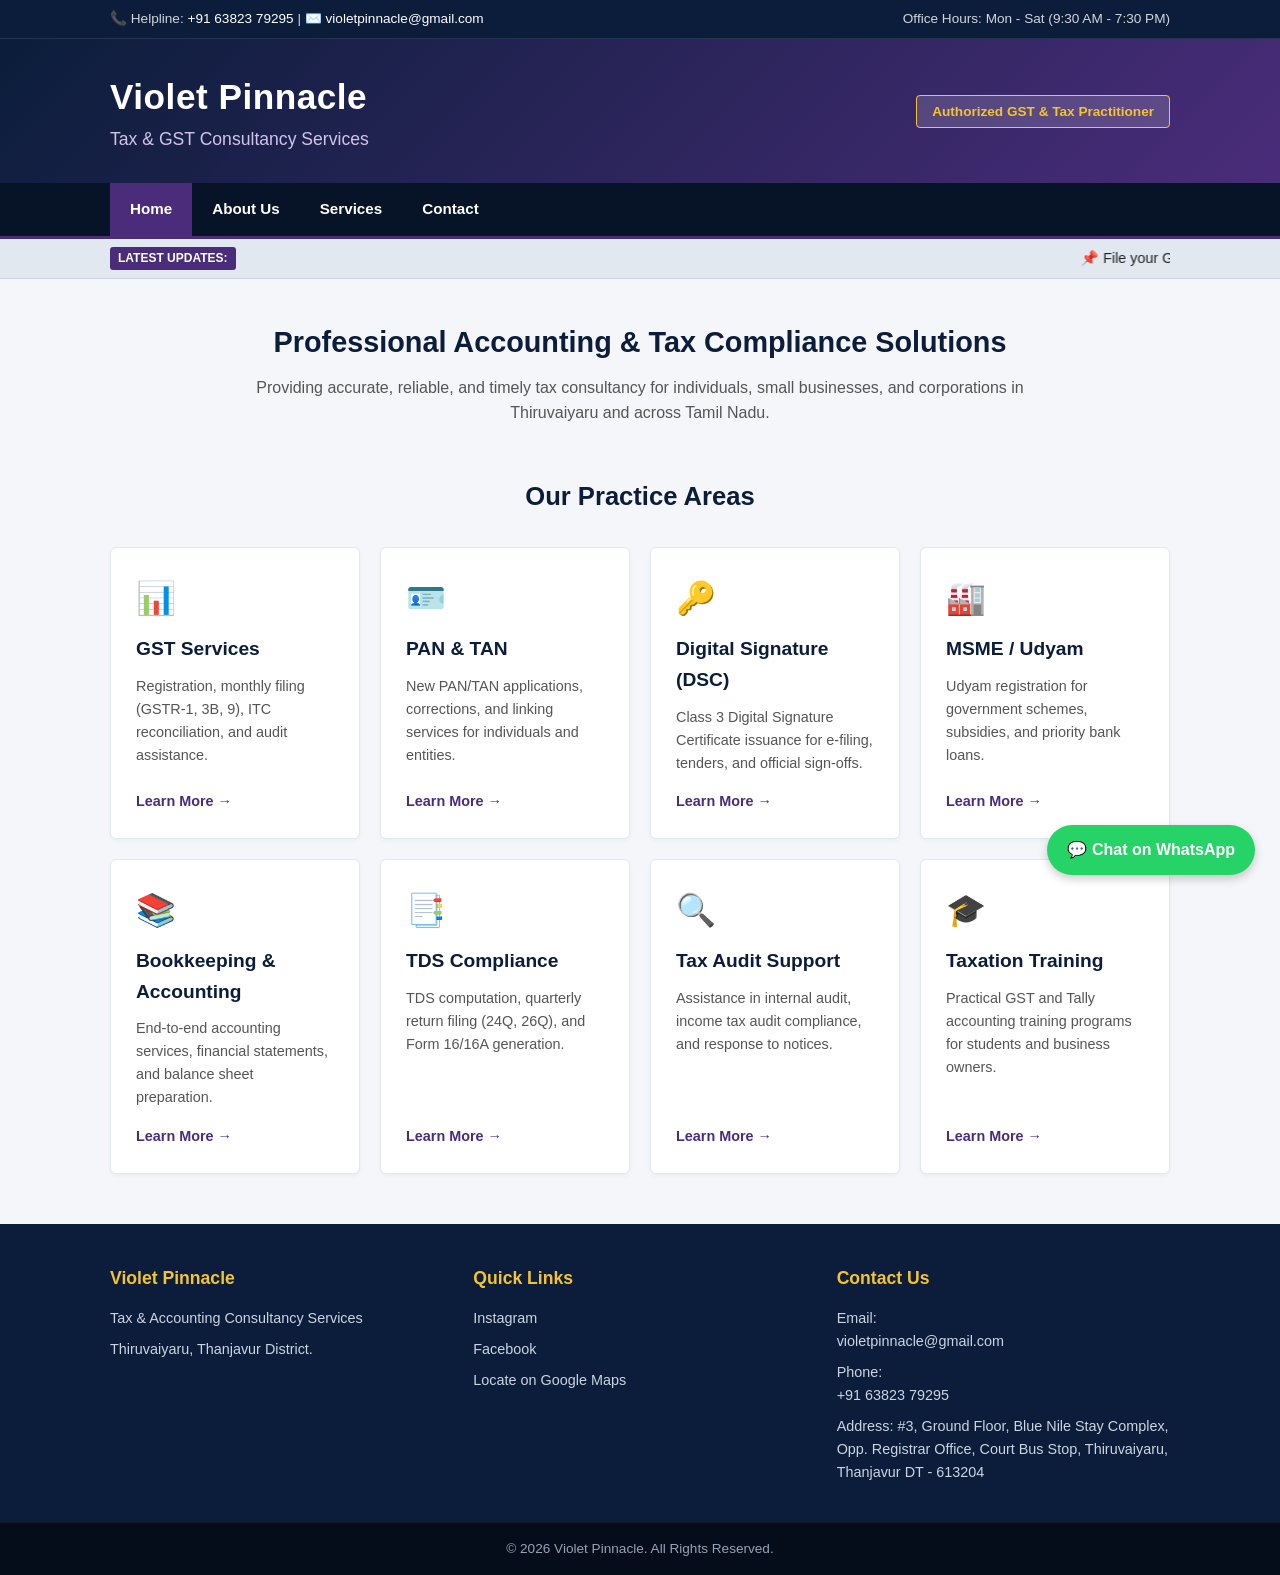
<file: index.html>
<!DOCTYPE html>
<html lang="en">
<head>
  <meta charset="UTF-8">
  <meta name="viewport" content="width=device-width, initial-scale=1.0">
  <title>Violet Pinnacle | Tax & GST Consultancy Services</title>
  <link rel="stylesheet" href="style.css">
</head>
<body>

  <!-- Top Utility Bar -->
  <div class="top-bar">
    <div class="container top-bar-content">
      <span>📞 Helpline: <a href="tel:+916382379295">+91 63823 79295</a> | ✉️ <a href="mailto:violetpinnacle@gmail.com">violetpinnacle@gmail.com</a></span>
      <span>Office Hours: Mon - Sat (9:30 AM - 7:30 PM)</span>
    </div>
  </div>

  <!-- Header -->
  <header>
    <div class="container header-container">
      <div>
        <h1>Violet Pinnacle</h1>
        <p class="tagline">Tax & GST Consultancy Services</p>
      </div>
      <div class="badge">
        <span>Authorized GST & Tax Practitioner</span>
      </div>
    </div>
  </header>

  <!-- Navigation -->
  <nav>
    <div class="container">
      <ul>
        <li><a href="index.html" class="active">Home</a></li>
        <li><a href="about.html">About Us</a></li>
        <li><a href="services.html">Services</a></li>
        <li><a href="contact.html">Contact</a></li>
      </ul>
    </div>
  </nav>

  <!-- Live Notice Ticker (Option 3) -->
  <div class="ticker-container">
    <div class="container ticker-flex">
      <span class="ticker-label">LATEST UPDATES:</span>
      <marquee behavior="scroll" direction="left" scrollamount="6">
        📌 File your GSTR-3B & GSTR-1 on time to avoid late fees | 📌 Income Tax Return (ITR) filing open for FY 2025-26 | 📌 Apply for new GST, MSME, & DSC registrations at Violet Pinnacle.
      </marquee>
    </div>
  </div>

  <!-- Main Content -->
  <main class="container">
    <section class="hero-section">
      <h2>Professional Accounting & Tax Compliance Solutions</h2>
      <p>Providing accurate, reliable, and timely tax consultancy for individuals, small businesses, and corporations in Thiruvaiyaru and across Tamil Nadu.</p>
    </section>

    <!-- Service Modules Grid (Option 2) -->
    <section class="services-section">
      <h2 class="section-title">Our Practice Areas</h2>
      <div class="services-grid">
        <div class="service-card">
          <div class="service-icon">📊</div>
          <h3>GST Services</h3>
          <p>Registration, monthly filing (GSTR-1, 3B, 9), ITC reconciliation, and audit assistance.</p>
          <a href="gst.html">Learn More &rarr;</a>
        </div>
        <div class="service-card">
          <div class="service-icon">🪪</div>
          <h3>PAN & TAN</h3>
          <p>New PAN/TAN applications, corrections, and linking services for individuals and entities.</p>
          <a href="pan.html">Learn More &rarr;</a>
        </div>
        <div class="service-card">
          <div class="service-icon">🔑</div>
          <h3>Digital Signature (DSC)</h3>
          <p>Class 3 Digital Signature Certificate issuance for e-filing, tenders, and official sign-offs.</p>
          <a href="dsc.html">Learn More &rarr;</a>
        </div>
        <div class="service-card">
          <div class="service-icon">🏭</div>
          <h3>MSME / Udyam</h3>
          <p>Udyam registration for government schemes, subsidies, and priority bank loans.</p>
          <a href="msme.html">Learn More &rarr;</a>
        </div>
        <div class="service-card">
          <div class="service-icon">📚</div>
          <h3>Bookkeeping & Accounting</h3>
          <p>End-to-end accounting services, financial statements, and balance sheet preparation.</p>
          <a href="accounting.html">Learn More &rarr;</a>
        </div>
        <div class="service-card">
          <div class="service-icon">📑</div>
          <h3>TDS Compliance</h3>
          <p>TDS computation, quarterly return filing (24Q, 26Q), and Form 16/16A generation.</p>
          <a href="tds.html">Learn More &rarr;</a>
        </div>
        <div class="service-card">
          <div class="service-icon">🔍</div>
          <h3>Tax Audit Support</h3>
          <p>Assistance in internal audit, income tax audit compliance, and response to notices.</p>
          <a href="audit.html">Learn More &rarr;</a>
        </div>
        <div class="service-card">
          <div class="service-icon">🎓</div>
          <h3>Taxation Training</h3>
          <p>Practical GST and Tally accounting training programs for students and business owners.</p>
          <a href="training.html">Learn More &rarr;</a>
        </div>
      </div>
    </section>
  </main>

  <!-- Floating WhatsApp Contact Button (Option 4) -->
  <a href="https://wa.me/916382379295" class="whatsapp-float" target="_blank">
    💬 Chat on WhatsApp
  </a>

  <!-- Footer -->
  <footer>
    <div class="container footer-content">
      <div class="footer-col">
        <h3>Violet Pinnacle</h3>
        <p>Tax & Accounting Consultancy Services</p>
        <p>Thiruvaiyaru, Thanjavur District.</p>
      </div>
      <div class="footer-col">
        <h3>Quick Links</h3>
        <a href="https://instagram.com/violet_pinnacle" target="_blank">Instagram</a>
        <a href="https://facebook.com/VioletPinnacle" target="_blank">Facebook</a>
        <a href="https://maps.google.com" target="_blank">Locate on Google Maps</a>
      </div>
      <div class="footer-col">
        <h3>Contact Us</h3>
        <p>Email: <a href="mailto:violetpinnacle@gmail.com">violetpinnacle@gmail.com</a></p>
        <p>Phone: <a href="tel:+916382379295">+91 63823 79295</a></p>
        <p>Address: #3, Ground Floor, Blue Nile Stay Complex, Opp. Registrar Office, Court Bus Stop, Thiruvaiyaru, Thanjavur DT - 613204</p>
      </div>
    </div>
    <div class="footer-bottom">
      <p>&copy; 2026 Violet Pinnacle. All Rights Reserved.</p>
    </div>
  </footer>

</body>
</html>
</file>
<file: style.css>
/* Color Palette: Navy, Slate, and Softer Violet (Option 5) */
:root {
  --primary-navy: #0b1d3a;
  --secondary-violet: #4a2c7a;
  --accent-gold: #f4c430;
  --bg-light: #f4f6f9;
  --card-bg: #ffffff;
  --text-dark: #222222;
  --text-muted: #555555;
}

* {
  margin: 0;
  padding: 0;
  box-sizing: border-box;
}

body {
  font-family: 'Segoe UI', Tahoma, Geneva, Verdana, sans-serif;
  background-color: var(--bg-light);
  color: var(--text-dark);
  line-height: 1.6;
}

.container {
  max-width: 1100px;
  margin: 0 auto;
  padding: 0 20px;
}

/* Utility Bar */
.top-bar {
  background-color: var(--primary-navy);
  color: #d1d5db;
  font-size: 0.85rem;
  padding: 8px 0;
  border-bottom: 1px solid rgba(255,255,255,0.1);
}
.top-bar-content {
  display: flex;
  justify-content: space-between;
  flex-wrap: wrap;
}
.top-bar a {
  color: #ffffff;
  text-decoration: none;
}

/* Header */
header {
  background: linear-gradient(135deg, var(--primary-navy), var(--secondary-violet));
  color: white;
  padding: 30px 0;
}
.header-container {
  display: flex;
  justify-content: space-between;
  align-items: center;
  flex-wrap: wrap;
  gap: 15px;
}
header h1 {
  font-size: 2.2rem;
  font-weight: 700;
  letter-spacing: 0.5px;
}
header .tagline {
  font-size: 1.1rem;
  color: #d1c4e9;
}
.badge span {
  background: rgba(255, 255, 255, 0.15);
  border: 1px solid var(--accent-gold);
  color: var(--accent-gold);
  padding: 8px 15px;
  border-radius: 4px;
  font-size: 0.85rem;
  font-weight: 600;
}

/* Navigation */
nav {
  background: #071326;
  border-bottom: 3px solid var(--secondary-violet);
}
nav ul {
  display: flex;
  list-style: none;
}
nav ul li a {
  display: block;
  padding: 14px 20px;
  color: #ffffff;
  text-decoration: none;
  font-weight: 600;
  font-size: 0.95rem;
  transition: 0.2s;
}
nav ul li a:hover, nav ul li a.active {
  background-color: var(--secondary-violet);
  color: #ffffff;
}

/* Notice Ticker (Option 3) */
.ticker-container {
  background: #e2e8f0;
  border-bottom: 1px solid #cbd5e1;
  padding: 8px 0;
  font-size: 0.9rem;
}
.ticker-flex {
  display: flex;
  align-items: center;
}
.ticker-label {
  background: var(--secondary-violet);
  color: white;
  padding: 2px 8px;
  font-weight: bold;
  font-size: 0.75rem;
  border-radius: 3px;
  margin-right: 15px;
  white-space: nowrap;
}

/* Hero Section */
.hero-section {
  text-align: center;
  padding: 40px 0 20px 0;
}
.hero-section h2 {
  color: var(--primary-navy);
  font-size: 1.8rem;
  margin-bottom: 10px;
}
.hero-section p {
  color: var(--text-muted);
  max-width: 800px;
  margin: 0 auto;
}

/* Services Grid (Option 2) */
.services-section {
  padding: 30px 0 50px 0;
}
.section-title {
  text-align: center;
  color: var(--primary-navy);
  margin-bottom: 30px;
  font-size: 1.6rem;
  position: relative;
}
.services-grid {
  display: grid;
  grid-template-columns: repeat(auto-fit, minmax(240px, 1fr));
  gap: 20px;
}
.service-card {
  background: var(--card-bg);
  padding: 25px;
  border-radius: 6px;
  border: 1px solid #e2e8f0;
  box-shadow: 0 2px 4px rgba(0,0,0,0.04);
  transition: transform 0.2s, box-shadow 0.2s;
  display: flex;
  flex-direction: column;
}
.service-card:hover {
  transform: translateY(-4px);
  box-shadow: 0 6px 12px rgba(0,0,0,0.08);
  border-color: var(--secondary-violet);
}
.service-icon {
  font-size: 2rem;
  margin-bottom: 10px;
}
.service-card h3 {
  color: var(--primary-navy);
  font-size: 1.2rem;
  margin-bottom: 10px;
}
.service-card p {
  color: var(--text-muted);
  font-size: 0.9rem;
  flex-grow: 1;
  margin-bottom: 15px;
}
.service-card a {
  color: var(--secondary-violet);
  text-decoration: none;
  font-weight: 600;
  font-size: 0.9rem;
}
.service-card a:hover {
  text-decoration: underline;
}

/* Floating WhatsApp Button (Option 4) */
.whatsapp-float {
  position: fixed;
  bottom: 25px;
  right: 25px;
  background-color: #25d366;
  color: white;
  padding: 12px 20px;
  border-radius: 30px;
  text-decoration: none;
  font-weight: bold;
  box-shadow: 0 4px 10px rgba(0,0,0,0.2);
  z-index: 1000;
  transition: background-color 0.2s;
}
.whatsapp-float:hover {
  background-color: #128c7e;
}

/* Footer */
footer {
  background: var(--primary-navy);
  color: white;
  padding-top: 40px;
}
.footer-content {
  display: grid;
  grid-template-columns: repeat(auto-fit, minmax(250px, 1fr));
  gap: 30px;
  padding-bottom: 30px;
}
.footer-col h3 {
  color: var(--accent-gold);
  margin-bottom: 15px;
  font-size: 1.1rem;
}
.footer-col p, .footer-col a {
  color: #cbd5e1;
  font-size: 0.9rem;
  text-decoration: none;
  display: block;
  margin-bottom: 8px;
}
.footer-col a:hover {
  color: white;
  text-decoration: underline;
}
.footer-bottom {
  background: #050d1a;
  text-align: center;
  padding: 15px 0;
  font-size: 0.85rem;
  color: #94a3b8;
  border-top: 1px solid rgba(255,255,255,0.05);
}

/* Mobile Responsiveness */
@media (max-width: 600px) {
  .top-bar-content {
    flex-direction: column;
    gap: 5px;
  }
  .header-container {
    flex-direction: column;
    text-align: center;
  }
  nav ul {
    flex-wrap: wrap;
    justify-content: center;
  }
  nav ul li a {
    padding: 10px 12px;
  }
}
</file>
